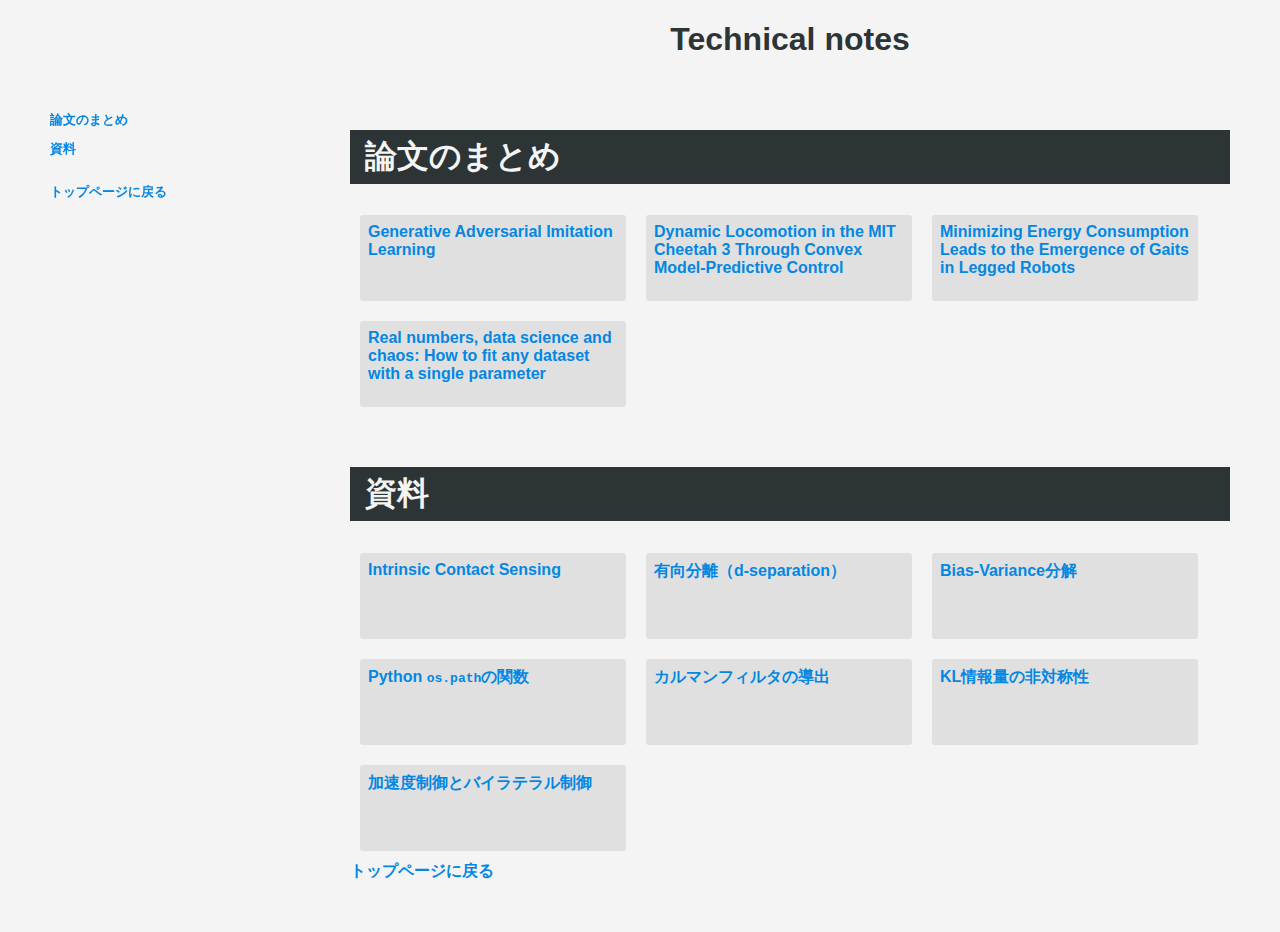
<file: index.html>
<!DOCTYPE html>
<html lang="ja">
<head>
<meta charset="UTF-8">
<meta name="viewport" content="width=device-width,initial-scale=1.0">
<title>Technical notes</title>
<link href="mystyle.css" rel="stylesheet" type="text/css" />
</head>
<body>
    <header>
        <h1>Technical notes</h1>
    </header>
    <nav>
        <ul>
            <li><a href="#paper_summary">論文のまとめ</a></li>
            <li><a href="#resource">資料</a></li>
        </ul>
        <ul>
            <li><a href="https://kyo-kutsuzawa.github.io/">トップページに戻る</a></li>
        </ul>
    </nav>
    <main>
        <article id="paper_summary">
            <h1>論文のまとめ</h1>

            <p>
                <a class="tile item" href="gail.html">Generative Adversarial Imitation Learning</a>
            </p>
            <p>
                <a class="tile item" href="carlo2018.html">Dynamic Locomotion in the MIT Cheetah 3 Through Convex Model-Predictive Control</a>
            </p>
            <p>
                <a class="tile item" href="fu2021.html">Minimizing Energy Consumption Leads to the Emergence of Gaits in Legged Robots</a>
            </p>
            <p>
                <a class="tile item" href="boue2019.html">Real numbers, data science and chaos: How to fit any dataset with a single parameter</a>
            </p>
        </article>

        <article id="resource">
            <h1>資料</h1>

            <p>
                <a class="tile item" href="intrinsic_contact_sensing.html">Intrinsic Contact Sensing</a>
            </p>
            <p>
                <a class="tile item" href="d_separation.html">有向分離（d-separation）</a>
            </p>
            <p>
                <a class="tile item" href="bias_variance_decomposition.html">Bias-Variance分解</a>
            </p>
            <p>
                <a class="tile item" href="python_os_path.html">Python <code>os.path</code>の関数</a>
            </p>
            <p>
                <a class="tile item" href="kalman_filter.html">カルマンフィルタの導出</a>
            </p>
            <p>
                <a class="tile item" href="asymmetry_kl_divergence.html">KL情報量の非対称性</a>
            </p>
            <p>
                <a class="tile item" href="acceleration_based_bilateral_control.html">加速度制御とバイラテラル制御</a>
            </p>
        </article>
    </main>

    <footer>
        <a href="https://kyo-kutsuzawa.github.io/">トップページに戻る</a>
    </footer>
</body>
</html>
</file>
<file: mystyle.css>
:root {
    --background-color: #f4f4f4;
    --foreground-color: #2d3436;
    --accent-color: #0487e2;
    --hover-color: #b0d6f5;
    --tile-color: #e0e0e0;
}

body {
    background-color: var(--background-color);
    color: var(--foreground-color);
    font-family: sans-serif;
    font-size: 100%;
    margin: auto;
    margin-bottom: 50px;
    max-width: 1300px;
}

header, article, footer {
    border-radius: 3px;
    box-sizing: border-box;
    margin: auto;
    margin-left: 300px;
    max-width: 1000px;
    overflow: hidden;
    padding: 0 50px;
}

header {
    text-align: center;
}

article > h1 {
    background-color: var(--foreground-color);
    border-color: var(--foreground-color);
    border-style: solid;
    border-width: 5px;
    color: var(--background-color);
    margin-top: 50px;
    padding-left: 10px;
}

nav {
    bottom: 0;
    box-sizing: border-box;
    max-width: 300px;
    position: fixed;
    overflow-y: auto;
    top: 100px;
}

nav ul {
    list-style: none;
    padding-left: 1em;
}

nav > ul {
    margin: 0;
    padding: 0 50px;
    margin-bottom: 1.5em;
}

nav li {
    margin-bottom: 0;
    margin-top: 10px;
}

nav ul a {
    font-size: small;
}

a {
    color: var(--accent-color);
    font-weight: bold;
    text-decoration: none;
}

p {
    text-align: justify;
}

img {
    max-width: 100%;
    max-height: 300px;
}

.item {
    border-radius: 3px;
    margin: 10px;
    padding: 0.5em;
}

.tile {
    float: left;
    max-width: 250px;
    min-height: 70px;
    text-align: left;
    width: 90%;
    background-color: var(--tile-color);
}

.tile:hover
{
    background-color: var(--hover-color);
}

.math.display {
    display: block;
    overflow-x: auto;
    width: 100%;
}

li {
    margin-bottom: 10px;
}

@media screen and (max-width:1000px), print {
    header, article, footer {
        margin: auto;
    }

    nav {
        bottom: auto;
        margin: auto;
        max-width: 1000px;
        padding: 0 50px;
        position: relative;
        top: auto;
    }

    nav > ul {
        padding: 0;
    }
}

@media screen and (max-width:600px) {
    header, article, nav {
        padding: 0px 20px;
    }

    .item {
        max-width: 100%;
    }
}
</file>
